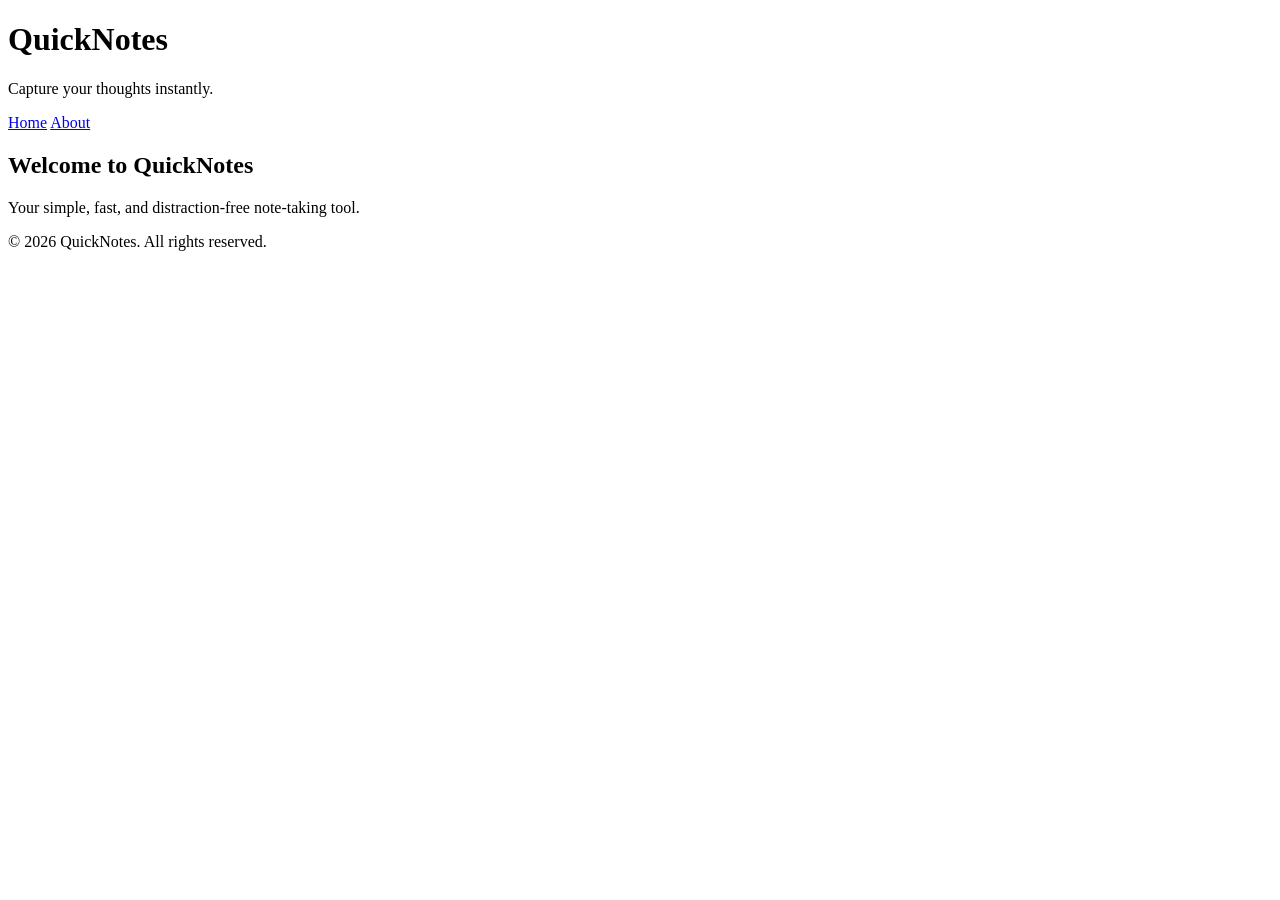
<file: day1/index.html>
<!DOCTYPE html>
<html lang="en">
<head>
  <meta charset="UTF-8">
  <meta name="viewport" content="width=device-width, initial-scale=1.0">
  <title>QuickNotes - Home</title>
</head>
<body>

  <header>
    <h1>QuickNotes</h1>
    <p>Capture your thoughts instantly.</p>
    <nav>
      <a href="index.html">Home</a>
      <a href="about.html">About</a>
    </nav>
  </header>

  <main>
    <h2>Welcome to QuickNotes</h2>
    <p>Your simple, fast, and distraction-free note-taking tool.</p>
  </main>

  <footer>
    <p>&copy; 2026 QuickNotes. All rights reserved.</p>
  </footer>

</body>
</html>
</file>
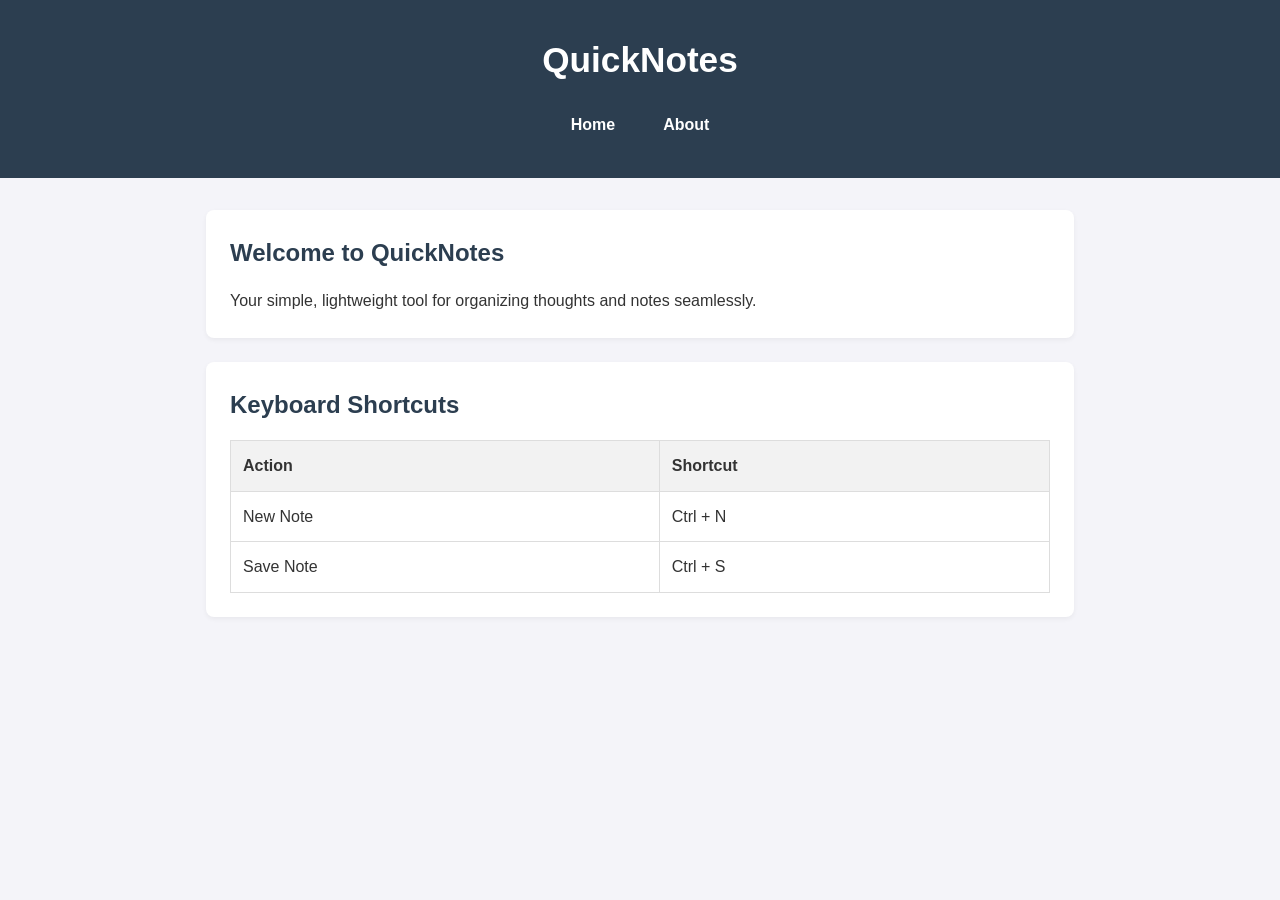
<file: day2/index.html>
<!DOCTYPE html>
<html lang="en">
<head>
  <meta charset="UTF-8">
  <meta name="viewport" content="width=device-width, initial-scale=1.0">
  <title>QuickNotes - Home</title>
  <link rel="stylesheet" href="style.css">
</head>
<body>
  <header>
    <h1>QuickNotes</h1>
    <nav>
      <a href="index.html">Home</a>
      <a href="about.html">About</a>
    </nav>
  </header>

  <main>
    <section>
      <h2>Welcome to QuickNotes</h2>
      <p>Your simple, lightweight tool for organizing thoughts and notes seamlessly.</p>
    </section>

    <section>
      <h2>Keyboard Shortcuts</h2>
      <table>
        <thead>
          <tr>
            <th>Action</th>
            <th>Shortcut</th>
          </tr>
        </thead>
        <tbody>
          <tr>
            <td>New Note</td>
            <td>Ctrl + N</td>
          </tr>
          <tr>
            <td>Save Note</td>
            <td>Ctrl + S</td>
          </tr>
        </tbody>
      </table>
    </section>
  </main>
</body>
</html>
</file>
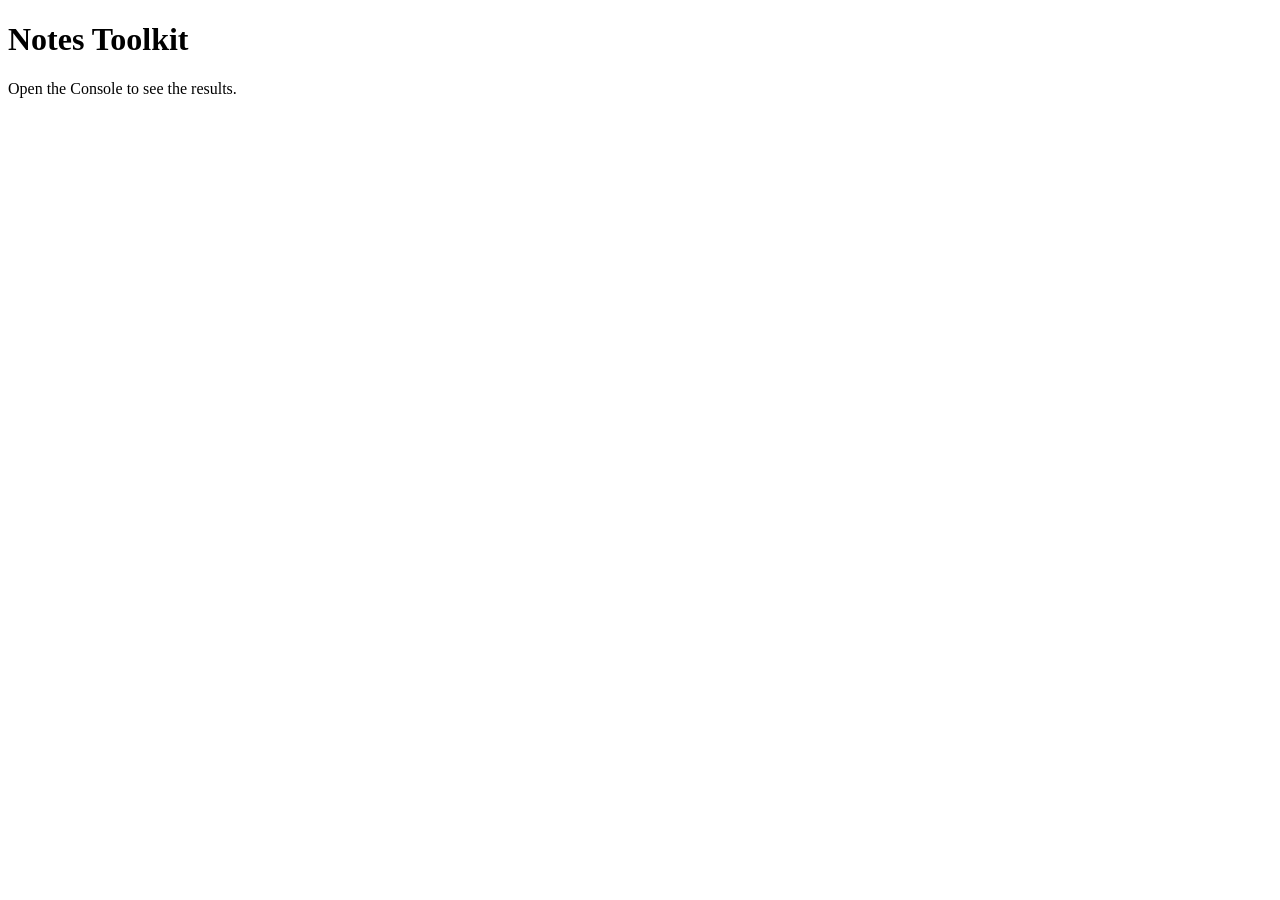
<file: day3/index.html>
<!DOCTYPE html>
<html lang="en">
<head>
  <meta charset="UTF-8">
  <meta name="viewport" content="width=device-width, initial-scale=1.0">
  <title>Notes Toolkit</title>
  <script src="script.js" defer></script>
</head>
<body>
  <h1>Notes Toolkit</h1>
  <p>Open the Console to see the results.</p>
</body>
</html>
</file>
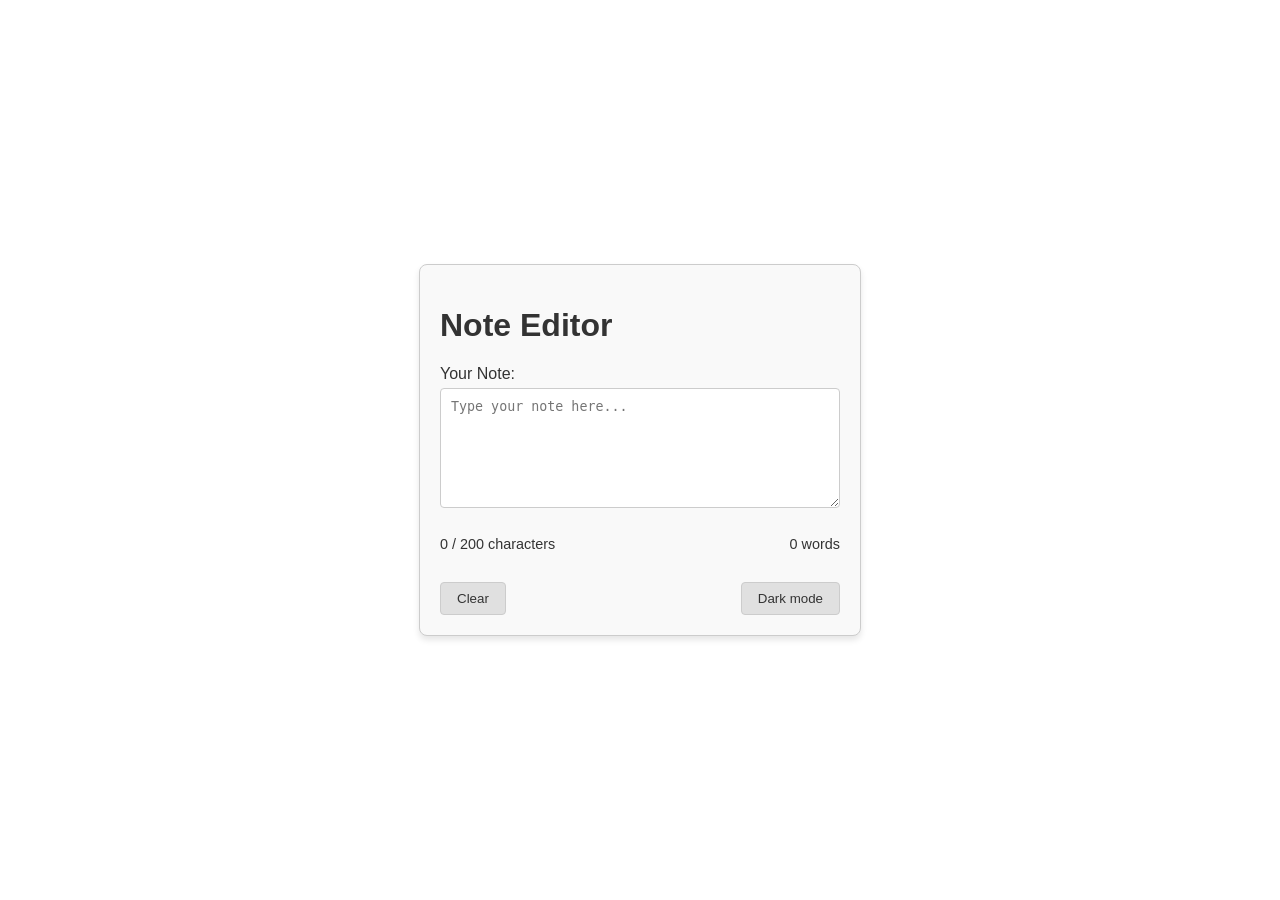
<file: day4/index.html>
<!DOCTYPE html>
<html lang="en">
<head>
    <meta charset="UTF-8">
    <meta name="viewport" content="width=device-width, initial-scale=1.0">
    <title>Day 4 - Note App</title>
    <link rel="stylesheet" href="style.css">
</head>
<body>
    <div class="container">
        <h1>Note Editor</h1>
        
        <label for="note-text">Your Note:</label>
        <textarea id="note-text" placeholder="Type your note here..."></textarea>
        
        <div class="counter-container">
            <p id="char-count">0 / 200 characters</p>
            <p id="word-count">0 words</p>
        </div>

        <div class="button-container">
            <button id="clear-btn">Clear</button>
            <button id="theme-toggle">Dark mode</button>
        </div>
    </div>

    <script src="script.js" defer></script>
</body>
</html>
</file>
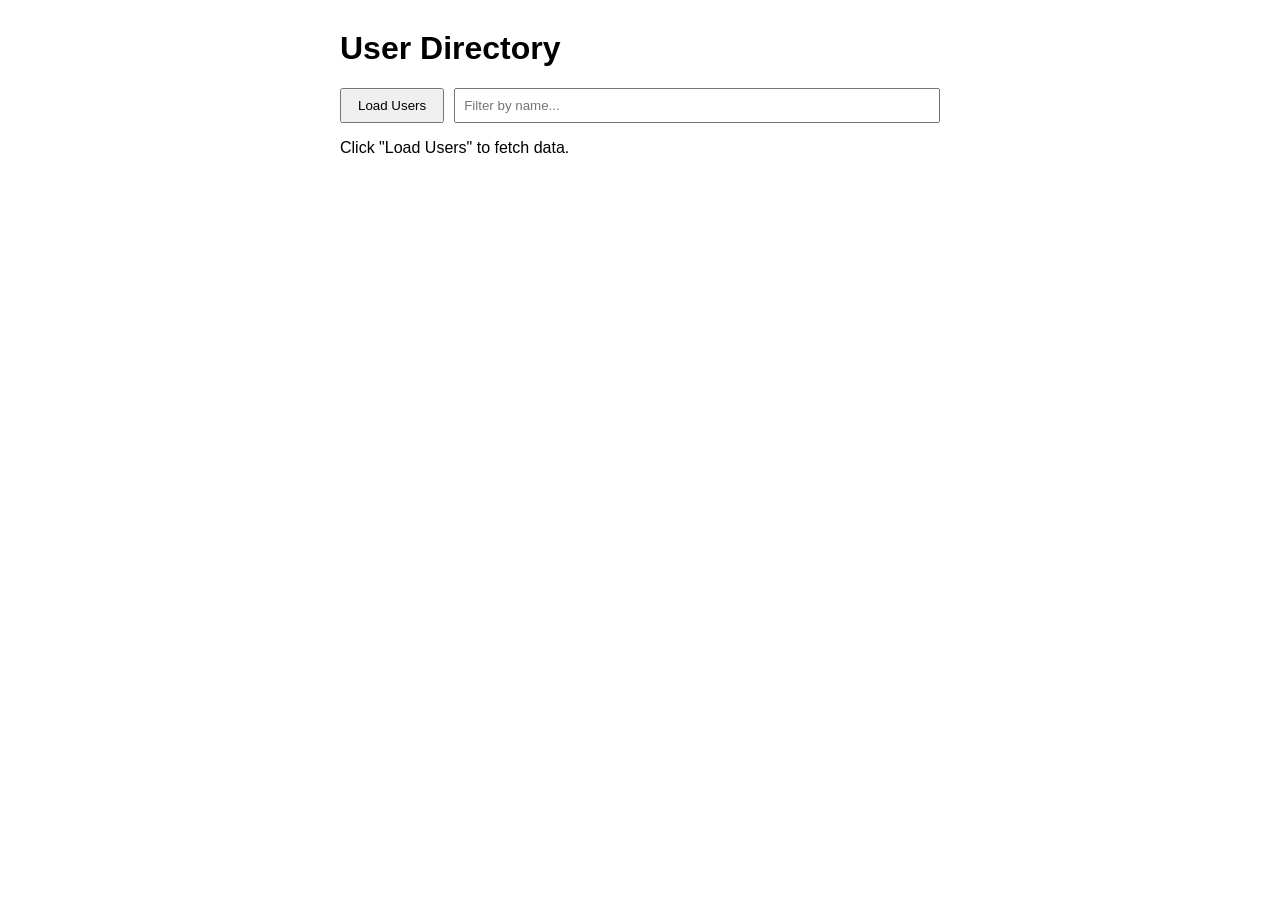
<file: day5/index.html>
<!DOCTYPE html>
<html lang="en">
<head>
    <meta charset="UTF-8">
    <meta name="viewport" content="width=device-width, initial-scale=1.0">
    <title>Day 5 - User Directory & API Design</title>
    <style>
        body { font-family: Arial, sans-serif; max-width: 600px; margin: 30px auto; padding: 0 20px; }
        .controls { display: flex; gap: 10px; margin-bottom: 15px; }
        input { padding: 8px; flex: 1; }
        button { padding: 8px 16px; cursor: pointer; }
        ul { list-style-type: none; padding: 0; }
        li { background: #f4f4f4; margin-bottom: 8px; padding: 12px; border-radius: 4px; border: 1px solid #ddd; }
        li strong { font-size: 1.1em; }
    </style>
</head>
<body>
    <h1>User Directory</h1>

    <div class="controls">
        <button id="load-users">Load Users</button>
        <input type="text" id="filter-input" placeholder="Filter by name...">
    </div>

    <p id="status">Click "Load Users" to fetch data.</p>
    <ul id="users-list"></ul>

    <script src="users.js" defer></script>
</body>
</html>
</file>
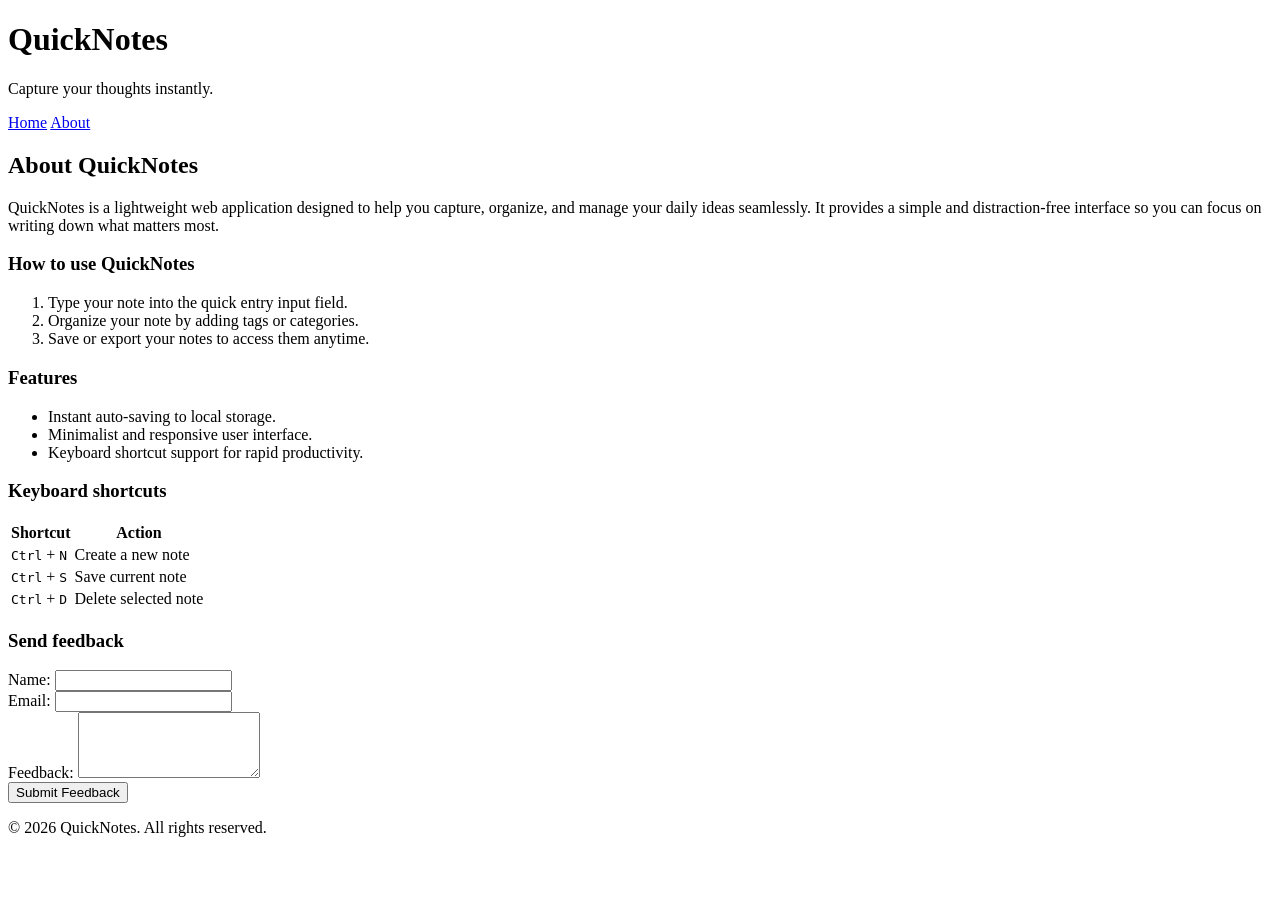
<file: day1/about.html>
<!DOCTYPE html>
<html lang="en">
<head>
  <meta charset="UTF-8">
  <meta name="viewport" content="width=device-width, initial-scale=1.0">
  <title>QuickNotes - About</title>
</head>
<body>

  <header>
    <h1>QuickNotes</h1>
    <p>Capture your thoughts instantly.</p>
    <nav>
      <a href="index.html">Home</a>
      <a href="about.html">About</a>
    </nav>
  </header>

  <main>
    <h2>About QuickNotes</h2>
    <p>QuickNotes is a lightweight web application designed to help you capture, organize, and manage your daily ideas seamlessly. It provides a simple and distraction-free interface so you can focus on writing down what matters most.</p>

    <section>
      <h3>How to use QuickNotes</h3>
      <ol>
        <li>Type your note into the quick entry input field.</li>
        <li>Organize your note by adding tags or categories.</li>
        <li>Save or export your notes to access them anytime.</li>
      </ol>
    </section>

    <section>
      <h3>Features</h3>
      <ul>
        <li>Instant auto-saving to local storage.</li>
        <li>Minimalist and responsive user interface.</li>
        <li>Keyboard shortcut support for rapid productivity.</li>
      </ul>
    </section>

    <section>
      <h3>Keyboard shortcuts</h3>
      <table>
        <thead>
          <tr>
            <th>Shortcut</th>
            <th>Action</th>
          </tr>
        </thead>
        <tbody>
          <tr>
            <td><kbd>Ctrl</kbd> + <kbd>N</kbd></td>
            <td>Create a new note</td>
          </tr>
          <tr>
            <td><kbd>Ctrl</kbd> + <kbd>S</kbd></td>
            <td>Save current note</td>
          </tr>
          <tr>
            <td><kbd>Ctrl</kbd> + <kbd>D</kbd></td>
            <td>Delete selected note</td>
          </tr>
        </tbody>
      </table>
    </section>

    <section>
      <h3>Send feedback</h3>
      <form action="#" method="post">
        <div>
          <label for="name">Name:</label>
          <input type="text" id="name" name="name" required>
        </div>

        <div>
          <label for="email">Email:</label>
          <input type="email" id="email" name="email" required>
        </div>

        <div>
          <label for="feedback">Feedback:</label>
          <textarea id="feedback" name="feedback" rows="4" required></textarea>
        </div>

        <button type="submit">Submit Feedback</button>
      </form>
    </section>
  </main>

  <footer>
    <p>&copy; 2026 QuickNotes. All rights reserved.</p>
  </footer>

</body>
</html>
</file>
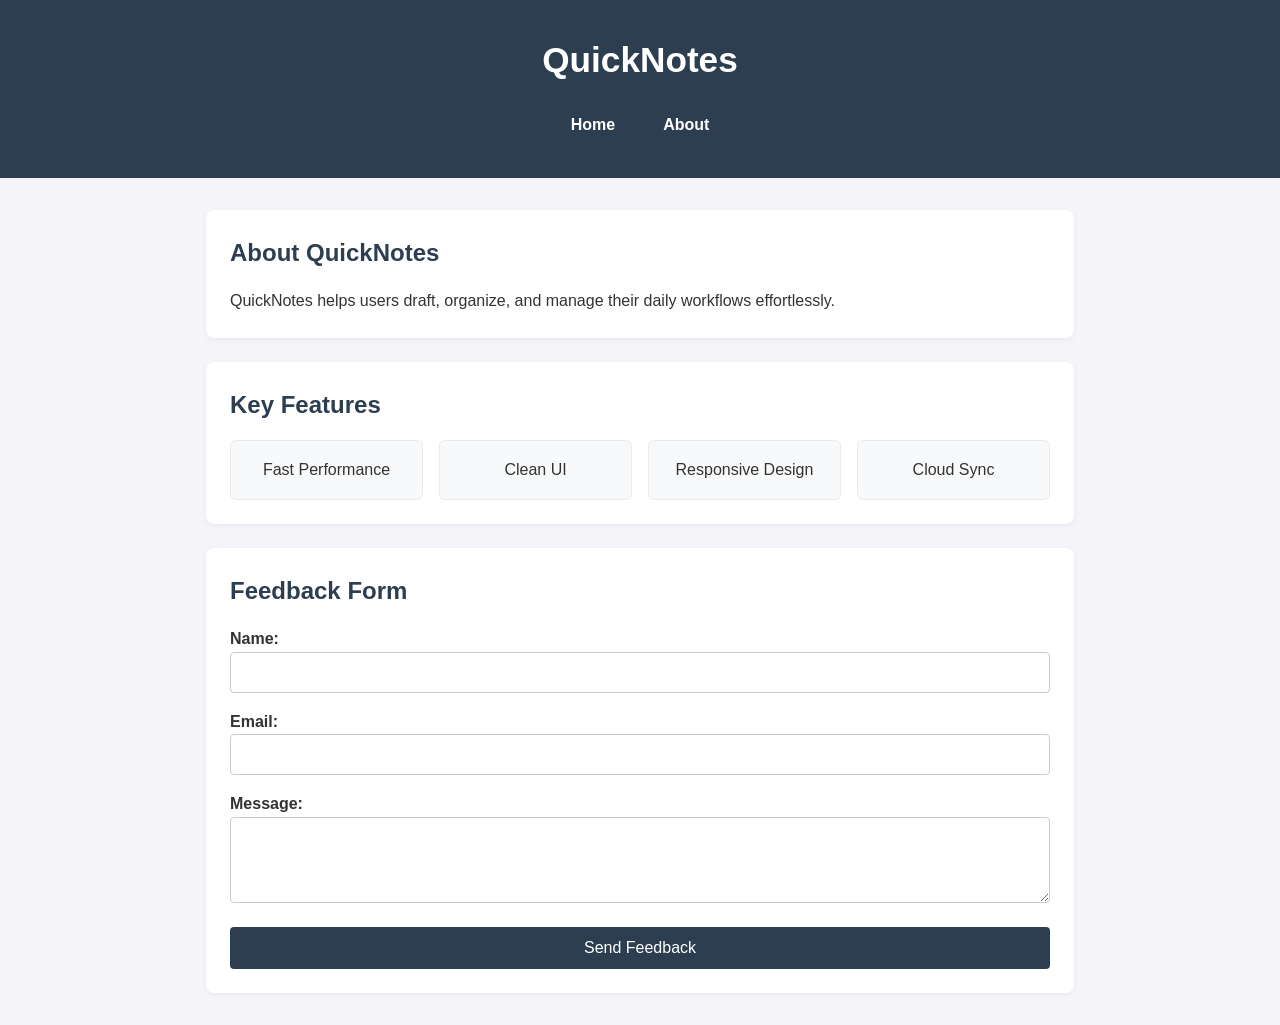
<file: day2/about.html>
<!DOCTYPE html>
<html lang="en">
<head>
  <meta charset="UTF-8">
  <meta name="viewport" content="width=device-width, initial-scale=1.0">
  <title>QuickNotes - About</title>
  <link rel="stylesheet" href="style.css">
</head>
<body>
  <header>
    <h1>QuickNotes</h1>
    <nav>
      <a href="index.html">Home</a>
      <a href="about.html">About</a>
    </nav>
  </header>

  <main>
    <section>
      <h2>About QuickNotes</h2>
      <p>QuickNotes helps users draft, organize, and manage their daily workflows effortlessly.</p>
    </section>

    <section>
      <h2>Key Features</h2>
      <ul class="features">
        <li>Fast Performance</li>
        <li>Clean UI</li>
        <li>Responsive Design</li>
        <li>Cloud Sync</li>
      </ul>
    </section>

    <section>
      <h2>Feedback Form</h2>
      <form>
        <div>
          <label for="name">Name:</label>
          <input type="text" id="name" name="name" required>
        </div>
        <div>
          <label for="email">Email:</label>
          <input type="email" id="email" name="email" required>
        </div>
        <div>
          <label for="message">Message:</label>
          <textarea id="message" name="message" rows="4" required></textarea>
        </div>
        <button type="submit">Send Feedback</button>
      </form>
    </section>
  </main>
</body>
</html>
</file>
<file: day2/style.css>
/* 1. Box-sizing reset and base body styles */
* {
  box-sizing: border-box;
  margin: 0;
  padding: 0;
}

body {
  font-family: Arial, sans-serif;
  line-height: 1.6;
  background-color: #f4f4f9;
  color: #333;
}

/* 2. Header styles */
header {
  background-color: #2c3e50;
  color: #ffffff;
  padding: 2rem 1rem;
  text-align: center;
}

header h1 {
  font-size: 2.2rem;
  margin-bottom: 0.5rem;
}

/* 3. Navigation bar with Flexbox */
nav {
  display: flex;
  justify-content: center;
  gap: 16px;
  margin-top: 1rem;
}

nav a {
  color: #ffffff;
  text-decoration: none;
  font-weight: bold;
  padding: 0.5rem 1rem;
  border-radius: 4rem;
  transition: background-color 0.3s ease, color 0.3s ease;
}

nav a:hover {
  background-color: #34495e;
  color: #00bc8c;
}

/* 4. Centred main with white card sections */
main {
  max-width: 900px;
  margin: 2rem auto;
  padding: 0 1rem;
}

section {
  background: #ffffff;
  padding: 1.5rem;
  margin-bottom: 1.5rem;
  border-radius: 8px;
  box-shadow: 0 2px 5px rgba(0, 0, 0, 0.05);
}

h2 {
  margin-bottom: 1rem;
  color: #2c3e50;
}

/* 5. Features list using CSS Grid (Responsive Cards) */
.features {
  display: grid;
  grid-template-columns: repeat(auto-fit, minmax(180px, 1fr));
  gap: 1rem;
  list-style: none;
  padding: 0;
}

.features li {
  background: #f8f9fa;
  border: 1px solid #e9ecef;
  padding: 1rem;
  border-radius: 6px;
  text-align: center;
}

/* 6. Shortcuts Table Styles */
table {
  width: 100%;
  border-collapse: collapse;
  margin-top: 1rem;
}

th, td {
  border: 1px solid #ddd;
  padding: 0.75rem;
  text-align: left;
}

th {
  background-color: #f2f2f2;
}

/* 7. Feedback Form Styles */
form {
  display: flex;
  flex-direction: column;
  gap: 1rem;
}

label {
  font-weight: bold;
}

input, textarea, select {
  width: 100%;
  padding: 0.75rem;
  border: 1px solid #ccc;
  border-radius: 4px;
  font-family: inherit;
}

button {
  width: 100%;
  padding: 0.75rem;
  background-color: #2c3e50;
  color: #ffffff;
  border: none;
  border-radius: 4px;
  font-size: 1rem;
  cursor: pointer;
  transition: background-color 0.3s ease;
}

button:hover {
  background-color: #00bc8c;
}

/* 8. Media Query for small screens (Max-width: 600px) */
@media (max-width: 600px) {
  header {
    padding: 1rem 0.5rem;
  }

  header h1 {
    font-size: 1.5rem;
  }
}
</file>
<file: day4/style.css>
:root {
    --bg-color: #ffffff;
    --text-color: #333333;
    --card-bg: #f9f9f9;
    --border-color: #cccccc;
    --button-bg: #e0e0e0;
    --button-text: #333333;
}

body.dark {
    --bg-color: #1a1a1a;
    --text-color: #f0f0f0;
    --card-bg: #2a2a2a;
    --border-color: #444444;
    --button-bg: #444444;
    --button-text: #f0f0f0;
}

body {
    background-color: var(--bg-color);
    color: var(--text-color);
    font-family: Arial, sans-serif;
    display: flex;
    justify-content: center;
    align-items: center;
    height: 100vh;
    margin: 0;
    transition: background-color 0.3s, color 0.3s;
}

.container {
    background-color: var(--card-bg);
    padding: 20px;
    border-radius: 8px;
    border: 1px solid var(--border-color);
    width: 400px;
    box-shadow: 0 4px 6px rgba(0,0,0,0.1);
}

textarea {
    width: 100%;
    height: 120px;
    padding: 10px;
    box-sizing: border-box;
    margin-top: 5px;
    margin-bottom: 10px;
    border: 1px solid var(--border-color);
    border-radius: 4px;
    background-color: var(--bg-color);
    color: var(--text-color);
    resize: vertical;
}

.counter-container {
    display: flex;
    justify-content: space-between;
    font-size: 0.9rem;
    margin-bottom: 15px;
}

.button-container {
    display: flex;
    justify-content: space-between;
}

button {
    padding: 8px 16px;
    background-color: var(--button-bg);
    color: var(--button-text);
    border: 1px solid var(--border-color);
    border-radius: 4px;
    cursor: pointer;
}

button:hover {
    opacity: 0.8;
}

/* Character counter classes */
.warning {
    color: orange;
}

.over {
    color: red;
    font-weight: bold;
}
</file>
